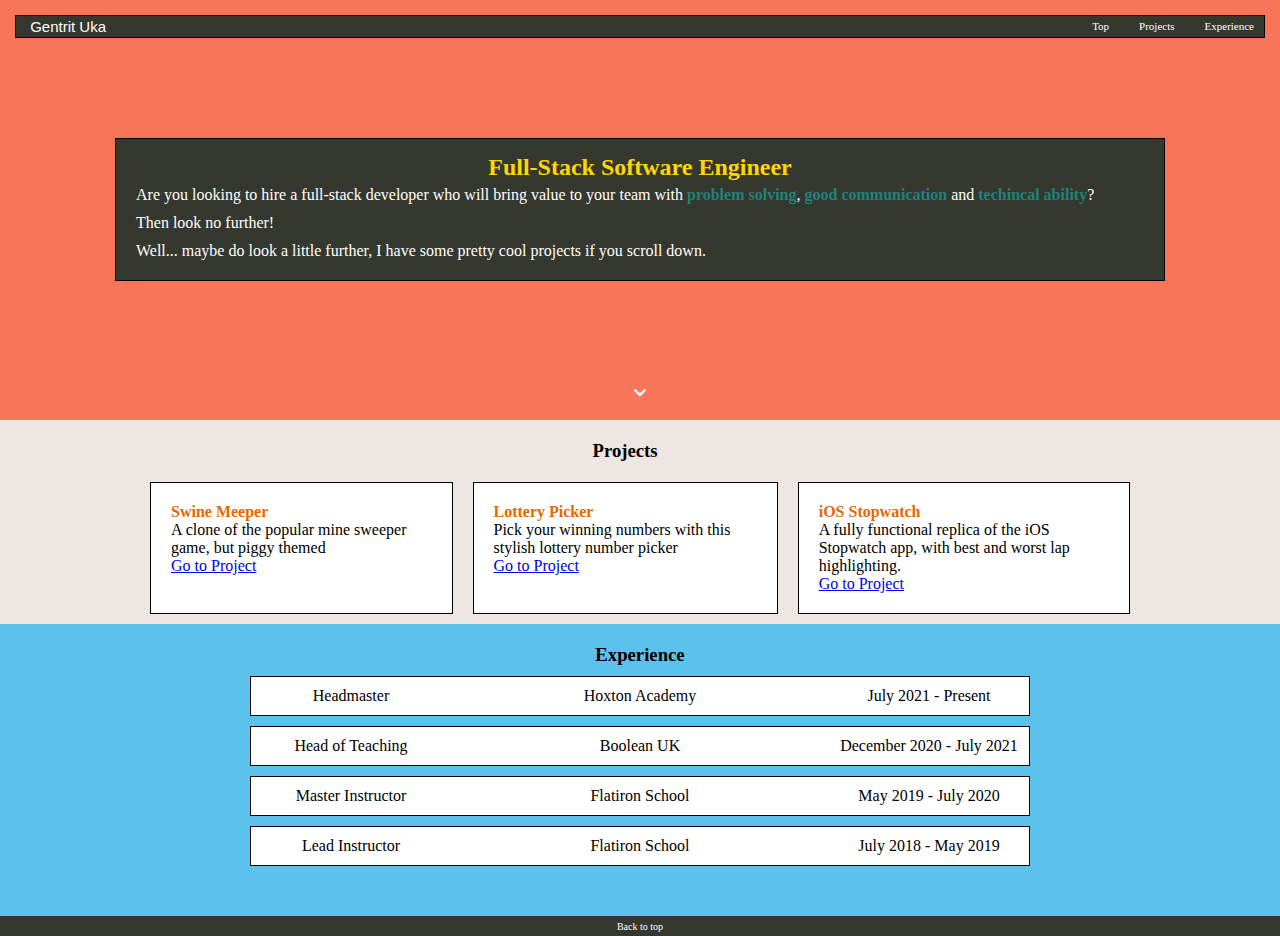
<file: index.html>
<html lang="en">
  <head>
    <meta charset="UTF-8" />
    <meta http-equiv="X-UA-Compatible" content="IE=edge" />
    <meta name="viewport" content="width=device-width, initial-scale=1.0" />
    <title>nuk ka rendesi</title>
    <link rel="stylesheet" href="./style.css" />
    <link rel="stylesheet" href="https://fonts.googleapis.com/css2?family=Material+Symbols+Outlined:opsz,wght,FILL,GRAD@20..48,100..700,0..1,-50..200" />
  </head>
  <body>
      <header>
        <div class="header-menu">
          <div class="header-left-menu">
            <a href="/index.html">Gentrit Uka</a>
          </div>
          <div class="header-right-menu">
            <a id="top-1" href="second-pages/top.html">Top</a>
            <a href="#projects">Projects</a>
            <a href="#experience">Experience</a>
          </div>
        </div>
        <div class="header-adv">
            <h2>Full-Stack Software Engineer</h2>
            <p>Are you looking to hire a full-stack developer who will bring value to your team with <b>problem solving</b>, <b>good communication</b> and <b>techincal ability</b>?</p>
            <p>Then look no further!</p>
            <p>Well... maybe do look a little further, I have some pretty cool projects if you scroll down.</p>    
        </div>
        <div class="arrow">
            <span class="material-symbols-outlined">
                keyboard_arrow_down
                </span>
        </div>
      </header>
      <main id="projects" class="projects">
        <h3 class="projects-h3">Projects</h3>
        <div class="first-menu">
            <h4>Swine Meeper</h4>
            <p>A clone of the popular mine sweeper game, but piggy themed</p>
            <a href="https://github.com/gentrituka1/hoxton-html-gmail-components">Go to Project</a>
        </div>
        <div class="second-menu">
            <h4>Lottery Picker</h4>
            <p>Pick your winning numbers with this stylish lottery number picker</p>
            <a href="https://github.com/gentrituka1/hoxton-html-gmail-components-second-session-created">Go to Project</a>
        </div>
        <div class="third-menu">
            <h4>iOS Stopwatch</h4>
            <p>A fully functional replica of the iOS Stopwatch app, with best and worst lap highlighting.</p>
            <a href="https://github.com/gentrituka1/hoxton-html-gmail-layout">Go to Project</a>
        </div>
      </main>
      <main id="experience" class="experience">
        <h3 class="experience-h3">Experience</h3>
        <div class="first-row">
            <span class="first-column">Headmaster</span>
            <span class="second-column">Hoxton Academy</span>
            <span class="third-column">July 2021 - Present</span>
        </div>
        <div class="second-row">
            <span class="first-column">Head of Teaching</span>
            <span class="second-column">Boolean UK</span>
            <span class="third-column">December 2020 - July 2021</span>
        </div>
        <div class="third-row">
            <span class="first-column">Master Instructor</span>
            <span class="second-column">Flatiron School</span>
            <span class="third-column">May 2019 - July 2020</span>
        </div>
        <div class="fourth-row">
            <span class="first-column">Lead Instructor</span>
            <span class="second-column">Flatiron School</span>
            <span class="third-column">July 2018 - May 2019</span>
        </div>
        </main>
      <footer>
        <a href="#top-1">Back to top</a>
      </footer>
  </body>
</html>
</file>
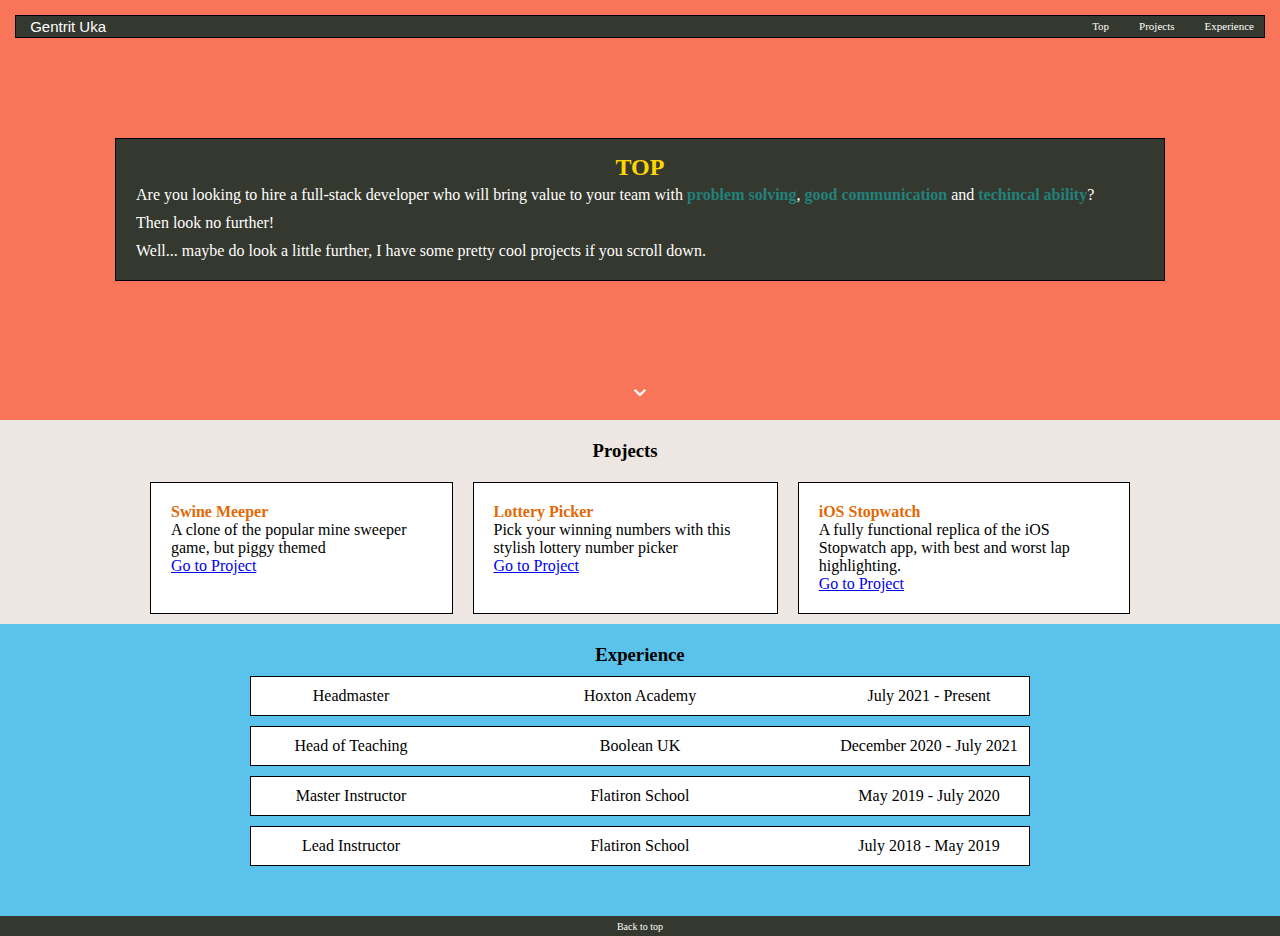
<file: second-pages/top.html>
<html lang="en">
  <head>
    <meta charset="UTF-8" />
    <meta http-equiv="X-UA-Compatible" content="IE=edge" />
    <meta name="viewport" content="width=device-width, initial-scale=1.0" />
    <title>gmail like website</title>
    <link rel="stylesheet" href="/style.css" />
    <link rel="stylesheet" href="https://fonts.googleapis.com/css2?family=Material+Symbols+Outlined:opsz,wght,FILL,GRAD@20..48,100..700,0..1,-50..200" />
  </head>
  <body>
      <header>
        <div class="header-menu">
          <div class="header-left-menu">
              <a href="../index.html">Gentrit Uka</a>
          </div>
          <div class="header-right-menu">
            <a id="top-1" href="./top.html">Top</a>
            <a href="#projects">Projects</a>
            <a id="#xperience">Experience</a>
          </div>
        </div>
        <div class="header-adv">
            <h2>TOP</h2>
            <p>Are you looking to hire a full-stack developer who will bring value to your team with <b>problem solving</b>, <b>good communication</b> and <b>techincal ability</b>?</p>
            <p>Then look no further!</p>
            <p>Well... maybe do look a little further, I have some pretty cool projects if you scroll down.</p>    
        </div>
        <div class="arrow">
            <span class="material-symbols-outlined">
                keyboard_arrow_down
                </span>
        </div>
      </header>
      <main class="projects">
        <h3 class="projects-h3">Projects</h3>
        <div class="first-menu">
            <h4>Swine Meeper</h4>
            <p>A clone of the popular mine sweeper game, but piggy themed</p>
            <a href="#">Go to Project</a>
        </div>
        <div class="second-menu">
            <h4>Lottery Picker</h4>
            <p>Pick your winning numbers with this stylish lottery number picker</p>
            <a href="#">Go to Project</a>
        </div>
        <div class="third-menu">
            <h4>iOS Stopwatch</h4>
            <p>A fully functional replica of the iOS Stopwatch app, with best and worst lap highlighting.</p>
            <a href="#">Go to Project</a>
        </div>
      </main>
      <main id="experience" class="experience">
        <h3 class="experience-h3">Experience</h3>
        <div class="first-row">
            <span class="first-column">Headmaster</span>
            <span class="second-column">Hoxton Academy</span>
            <span class="third-column">July 2021 - Present</span>
        </div>
        <div class="second-row">
            <span class="first-column">Head of Teaching</span>
            <span class="second-column">Boolean UK</span>
            <span class="third-column">December 2020 - July 2021</span>
        </div>
        <div class="third-row">
            <span class="first-column">Master Instructor</span>
            <span class="second-column">Flatiron School</span>
            <span class="third-column">May 2019 - July 2020</span>
        </div>
        <div class="fourth-row">
            <span class="first-column">Lead Instructor</span>
            <span class="second-column">Flatiron School</span>
            <span class="third-column">July 2018 - May 2019</span>
        </div>
        </main>
      <footer href="#top-1">
        Back to top
      </footer>
  </body>
</html>
</file>
<file: style.css>
* {
    margin: 0;
    padding: 0;
    box-sizing: border-box;
  }
body{
  display: grid;
  grid-auto-flow: row;
  grid-template:
    'header' 1fr
    'projects' auto
    'experience' auto
    'footer' 20px;
}

/* Header section */

header{
  grid-area: header;
  background-color: #f8755a;
  display: grid;
  padding: 15px;
}
.header-menu{
  display: grid;
  grid-auto-flow: column;
  border: 1px solid black;
  margin-bottom: auto;
  background-color: #35382e;
  font-size: 15px;
  padding: 2px 10px;
  display: grid;
  grid-auto-flow: column;
  grid-template-columns: 80px 1fr;
  place-items: end;
}
.header-left-menu{
  font-family:'Trebuchet MS', 'Lucida Sans Unicode', 'Lucida Grande', 'Lucida Sans', Arial, sans-serif;
}
.header-left-menu a{
  text-decoration: none;
  color: white;
}

.header-right-menu{
  display: grid;
  grid-auto-flow: column;
  gap: 30px;
  font-size: 11px;
  padding-bottom: 3px;
}
.header-right-menu a{
  text-decoration: none;
  color: white;
}

.header-adv{
  border: 1px solid black;
  margin: 100px 100px;
  padding: 15px;
  background-color: 35382e;
}

.header-adv h2{
  display: grid;
  place-content: center;
  color: gold;
}

.header-adv p{
  padding: 5px;
  color: white;
}
b{
  color: #00ffff60;
}
.arrow{  
  text-align: center;
  color: white;
}


/* Projects section*/

.projects{
  grid-area: projects;
  background-color: #ede6e2;
  
  display: grid;
  grid-template: 
  '. projects-h3 .' 1fr
  'first-menu second-menu third-menu' auto/
    auto auto auto;
  gap: 20px;

}
.first-menu{
  grid-area: first-menu;
  border: 1px solid black;
  padding: 20px;
  margin-left: 150px;
  margin-bottom: 10px;
  background-color: white;
}
.second-menu{
  grid-area: second-menu;
  padding: 20px;
  border: 1px solid black;
  margin-bottom: 10px;
  background-color: white;
}
.third-menu{
  grid-area: third-menu;
  border: 1px solid black;
  padding: 20px;
  margin-bottom: 10px;
  margin-right: 150px;
  background-color: white;
}
.projects-h3{
  grid-area: projects-h3;
}
h4{
  color: rgb(226, 105, 5);
}

h3{
  text-align: center;
  padding-top: 20px;
}


/* Experience section */

.experience{
  grid-area: experience;
  background-color: #5bc3eb;
  
  display: grid;
  gap: 10px;
}
.first-row{
  text-align: center;
  border: 1px solid black;
  padding: 10px;
  margin: 0px 250px;
  background-color: white;

  display: grid;
  grid-auto-flow: column;
  grid-template-columns: 180px 1fr 180px;
  text-align: center;
}
.second-row{
  text-align: center;
  border: 1px solid black;
  padding: 10px;
  margin: 0px 250px;
  background-color: white;

  display: grid;
  grid-auto-flow: column;
  grid-template-columns: 180px 1fr 180px;
  text-align: center;
}
.third-row{
  text-align: center;
  border: 1px solid black;
  padding: 10px;
  margin: 0px 250px;
  background-color: white;

  display: grid;
  grid-auto-flow: column;
  grid-template-columns: 180px 1fr 180px;
  text-align: center;
}
.fourth-row{
  text-align: center;
  border: 1px solid black;
  padding: 10px;
  margin: 0px 250px;
  margin-bottom: 50px;
  background-color: white;

  display: grid;
  grid-auto-flow: column;
  grid-template-columns: 180px 1fr 180px;
  text-align: center;
}


/* Footer section */

footer{
  grid-area: footer;
  background-color: 35382e;
  color: white;
  display: grid;
  place-items: center;
  font-size: 10px;
}
footer a{
  text-decoration: none;
  color: white;
}
</file>
